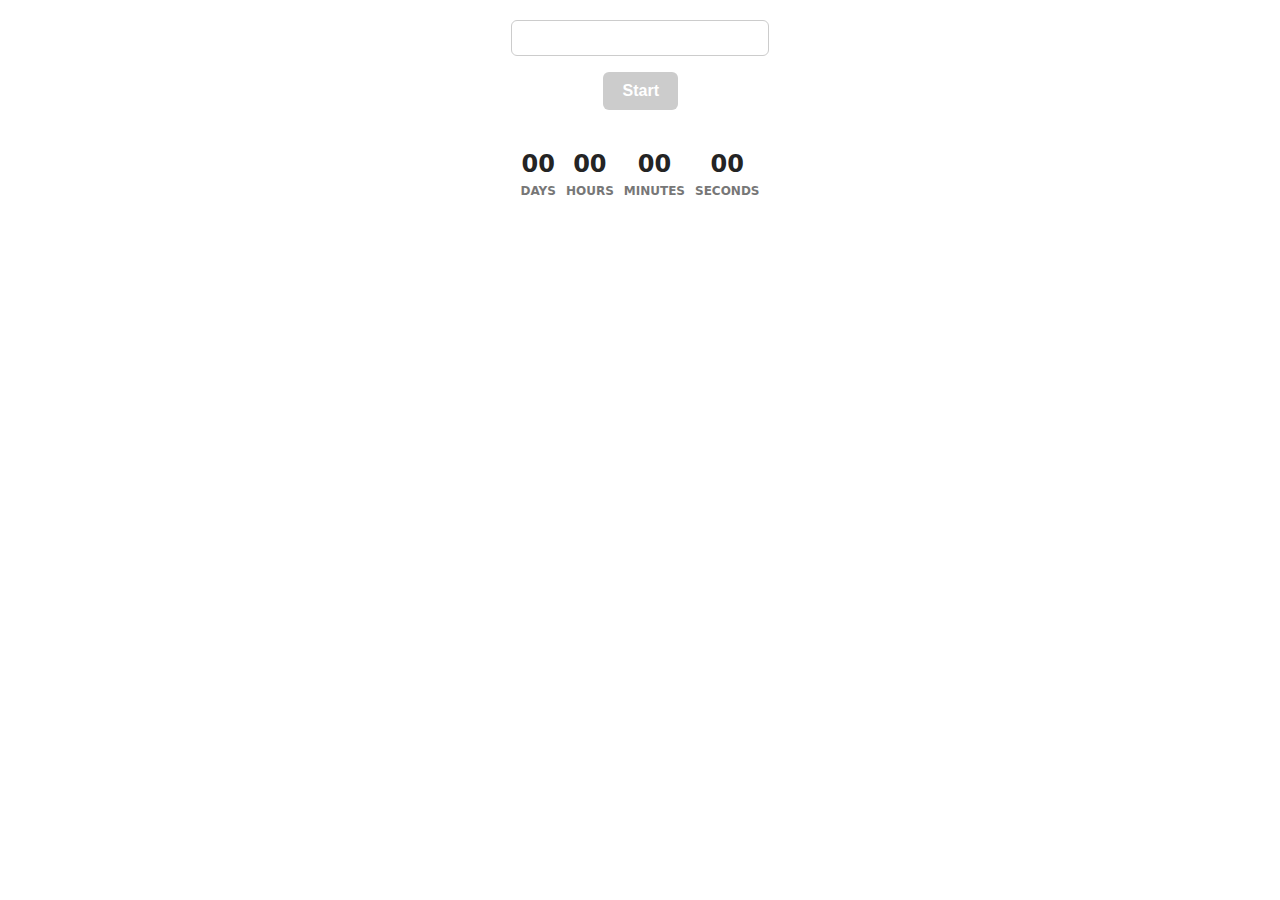
<file: src/1-timer.html>
<!DOCTYPE html>
<html lang="en">
  <head>
    <meta charset="UTF-8" />
    <meta http-equiv="X-UA-Compatible" content="IE=edge" />
    <meta name="viewport" content="width=device-width, initial-scale=1.0" />
    <title>Page 2</title>
    <link rel="stylesheet" href="./css/styles.css" />
  </head>
  <body>
    <main>
      <div class="container">
        <input type="text" id="datetime-picker" />
        <button type="button" data-start disabled>Start</button>

        <div class="timer">
          <div class="field">
            <span class="value" data-days>00</span>
            <span class="label">Days</span>
          </div>
          <div class="field">
            <span class="value" data-hours>00</span>
            <span class="label">Hours</span>
          </div>
          <div class="field">
            <span class="value" data-minutes>00</span>
            <span class="label">Minutes</span>
          </div>
          <div class="field">
            <span class="value" data-seconds>00</span>
            <span class="label">Seconds</span>
          </div>
        </div>
      </div>
    </main>
    <script type="module" src="./js/1-timer.js"></script>
  </body>
</html>
</file>
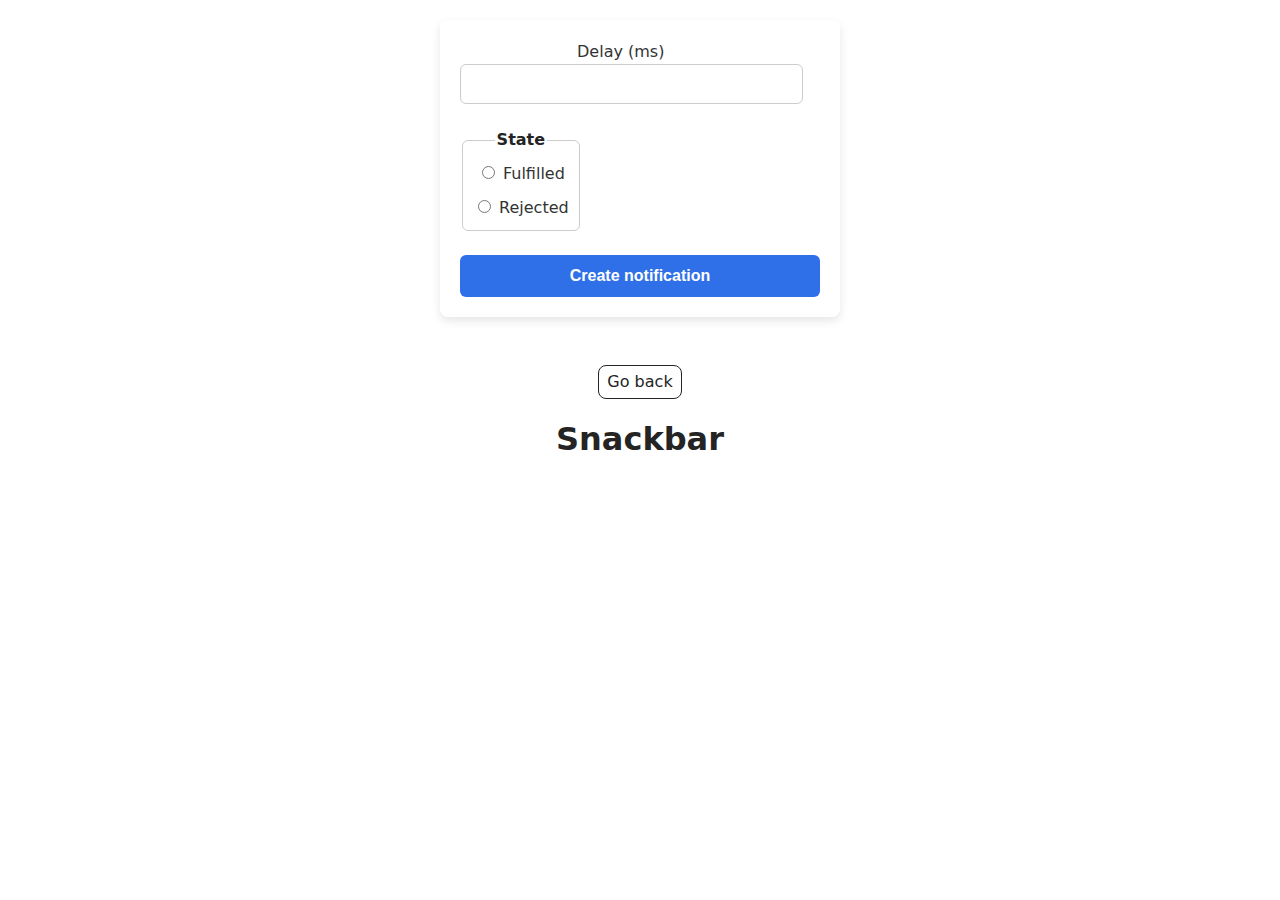
<file: src/2-snackbar.html>
<!DOCTYPE html>
<html lang="en">
  <head>
    <meta charset="UTF-8" />
    <meta http-equiv="X-UA-Compatible" content="IE=edge" />
    <meta name="viewport" content="width=device-width, initial-scale=1.0" />
    <title>Page 3</title>
    <link rel="stylesheet" href="./css/styles.css" />
  </head>
  <body>
    <main>
      <div class="container">
        <form class="form">
          <label>
            Delay (ms)
            <input type="number" name="delay" required />
          </label>

          <fieldset>
            <legend>State</legend>
            <label>
              <input type="radio" name="state" value="fulfilled" required />
              Fulfilled
            </label>
            <label>
              <input type="radio" name="state" value="rejected" required />
              Rejected
            </label>
          </fieldset>

          <button type="submit">Create notification</button>
        </form>
        <a class="back-link" href="./index.html">Go back</a>

        <h1 class="main-title">Snackbar</h1>
      </div>
    </main>
    <script type="module" src="./js/2-snackbar.js"></script>
  </body>
</html>
</file>
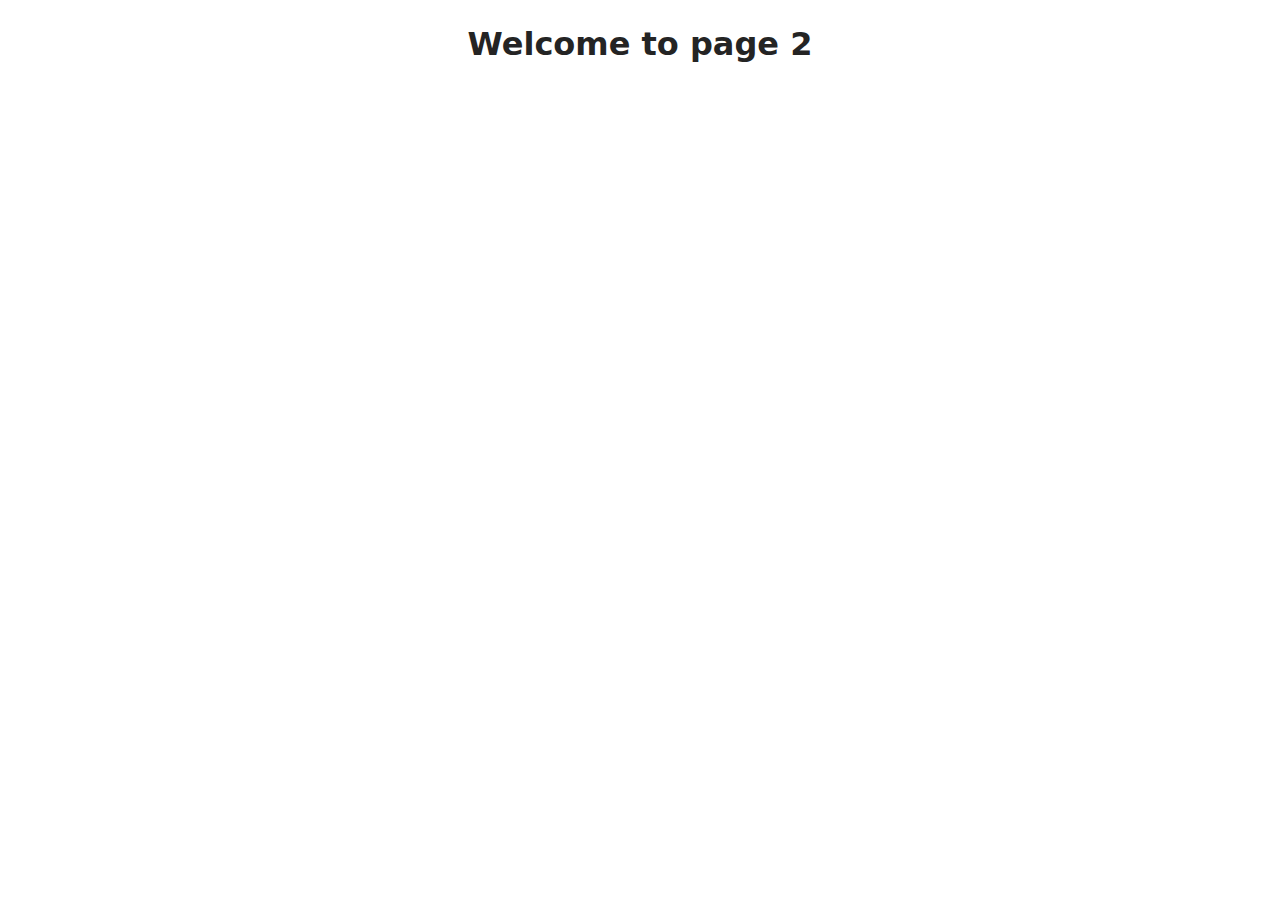
<file: src/page-2.html>
<!DOCTYPE html>
<html lang="en">
  <head>
    <meta charset="UTF-8" />
    <meta http-equiv="X-UA-Compatible" content="IE=edge" />
    <meta name="viewport" content="width=device-width, initial-scale=1.0" />
    <title>Page 2</title>
    <link rel="stylesheet" href="./css/styles.css" />
  </head>
  <body>
    <load
      src="./partials/header.html"
      icon-path="./img/sprite.svg#logo"
      highlight-act="active"
    />

    <main>
      <div class="container">
        <h1 class="main-title">
          <span class="main-title-gradient">Welcome</span> to page 2
        </h1>
        <load src="./partials/back-link.html" />
      </div>
    </main>

    <load src="./partials/footer.html" />
  </body>
</html>
</file>
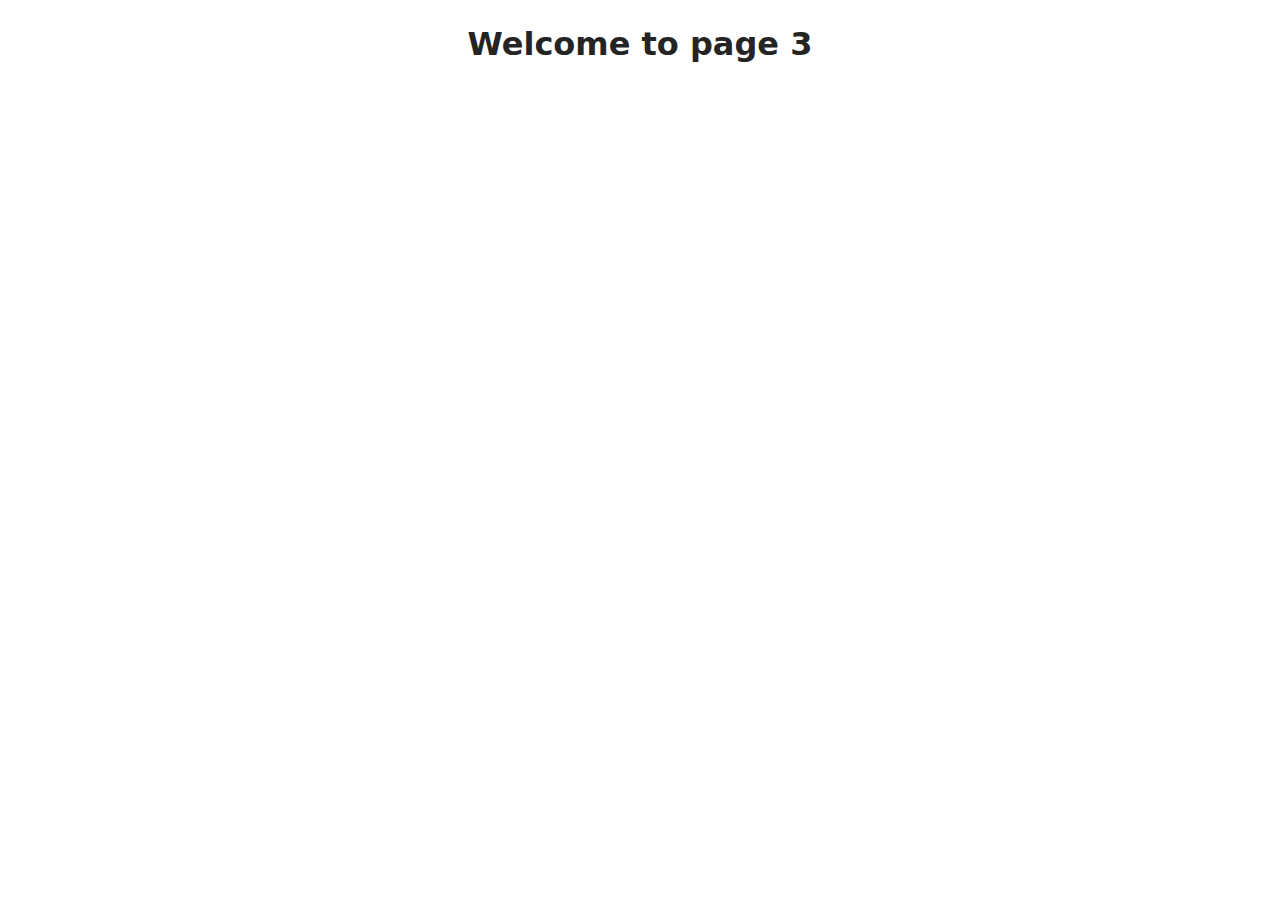
<file: src/page-3.html>
<!DOCTYPE html>
<html lang="en">
  <head>
    <meta charset="UTF-8" />
    <meta http-equiv="X-UA-Compatible" content="IE=edge" />
    <meta name="viewport" content="width=device-width, initial-scale=1.0" />
    <title>Page 3</title>
    <link rel="stylesheet" href="./css/styles.css" />
  </head>
  <body>
    <load
      src="./partials/header.html"
      icon-path="./img/sprite.svg#logo"
      highlight-curr="active"
    />

    <main>
      <div class="container">
        <h1 class="main-title">
          <span class="main-title-gradient">Welcome</span> to page 3
        </h1>
        <load src="./partials/back-link.html" />
      </div>
    </main>

    <load src="./partials/footer.html" />
  </body>
</html>
</file>
<file: src/css/styles.css>
/**
  |============================
  | include css partials with
  | default @import url()
  |============================
*/
/* Common styles */
@import url('./reset.css');
@import url('./base.css');
@import url('./container.css');

/* Sections style */
@import url('./header.css');

@import url('./badges.css');
@import url('./back-link.css');
@import url('./form.css');
@import url('./timer.css');
</file>
